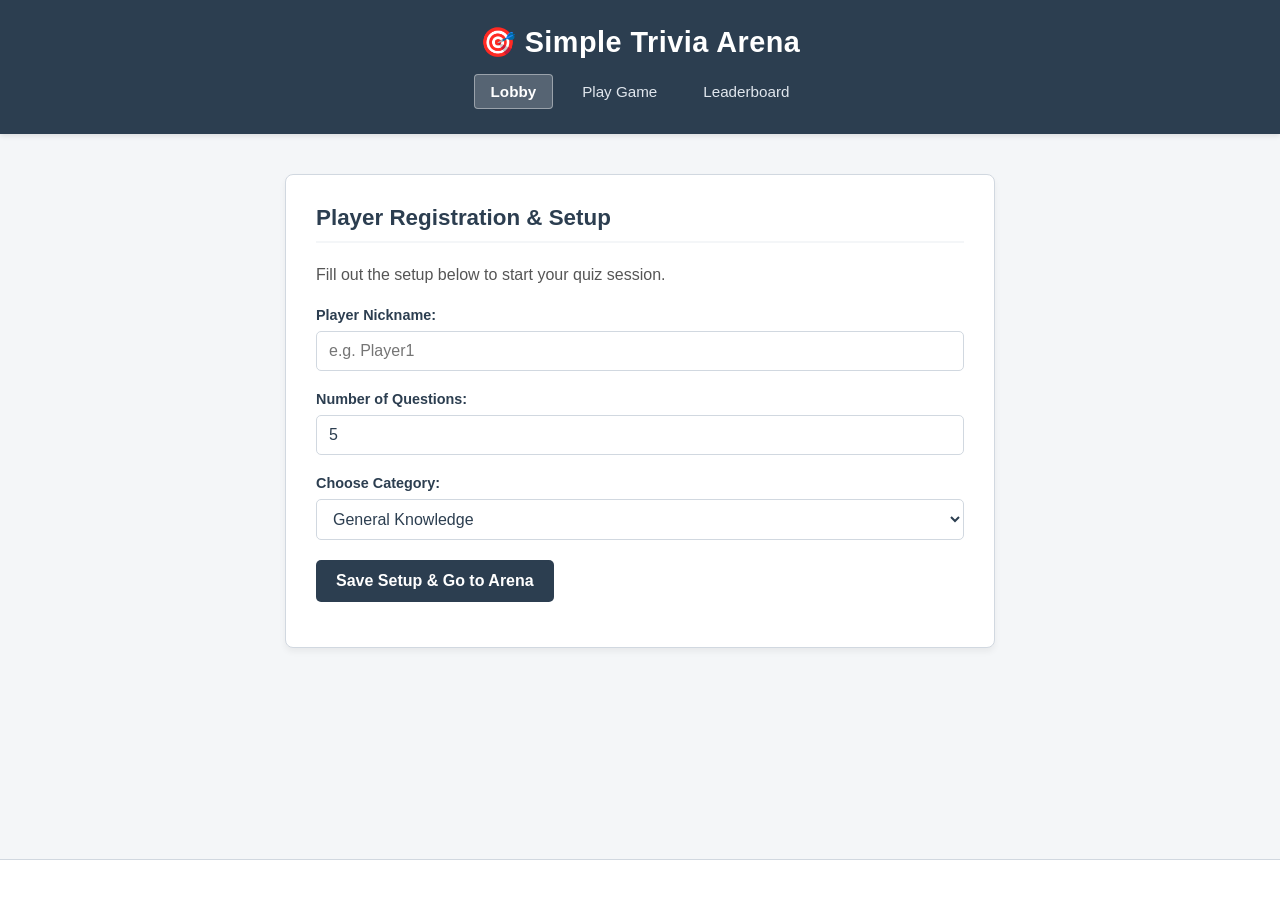
<file: index.html>
<!doctype html>
<html lang="en">
  <head>
    <meta charset="UTF-8" />
    <meta name="viewport" content="width=device-width, initial-scale=1.0" />
    <title>Trivia Arena - Home</title>
    <link rel="stylesheet" href="css/style.css" />
  </head>
  <body>
    <header>
      <h1>🎯 Simple Trivia Arena</h1>
      <nav>
        <a href="index.html" class="active">Lobby</a>
        <a href="arena.html">Play Game</a>
        <a href="leaderboard.html">Leaderboard</a>
      </nav>
    </header>

    <main>
      <section class="form-container">
        <h2>Player Registration & Setup</h2>
        <p>Fill out the setup below to start your quiz session.</p>

        <form id="setupForm">
          <!-- Input Type 1: Text -->
          <div class="form-group">
            <label id="nameLabel" for="username">Player Nickname:</label>
            <input
              type="text"
              id="username"
              required
              minlength="3"
              maxlength="15"
              placeholder="e.g. Player1"
            />
          </div>

          <!-- Input Type 2: Number -->
          <div class="form-group">
            <label for="amount">Number of Questions:</label>
            <input
              type="number"
              id="amount"
              min="5"
              max="20"
              value="5"
              required
            />
          </div>

          <!-- Input Type 3: Select Dropdown -->
          <div class="form-group">
            <label for="category">Choose Category:</label>
            <select id="category">
              <option value="9">General Knowledge</option>
              <option value="11">Movies/Film</option>
              <option value="17">Science & Nature</option>
              <option value="23">History</option>
            </select>
          </div>

          <button type="submit" id="startBtn">Save Setup & Go to Arena</button>
        </form>

        <div id="formFeedback" class="feedback-msg"></div>
      </section>
    </main>

    <footer></footer>

    <script type="module" src="js/main.js"></script>
  </body>
</html>
</file>
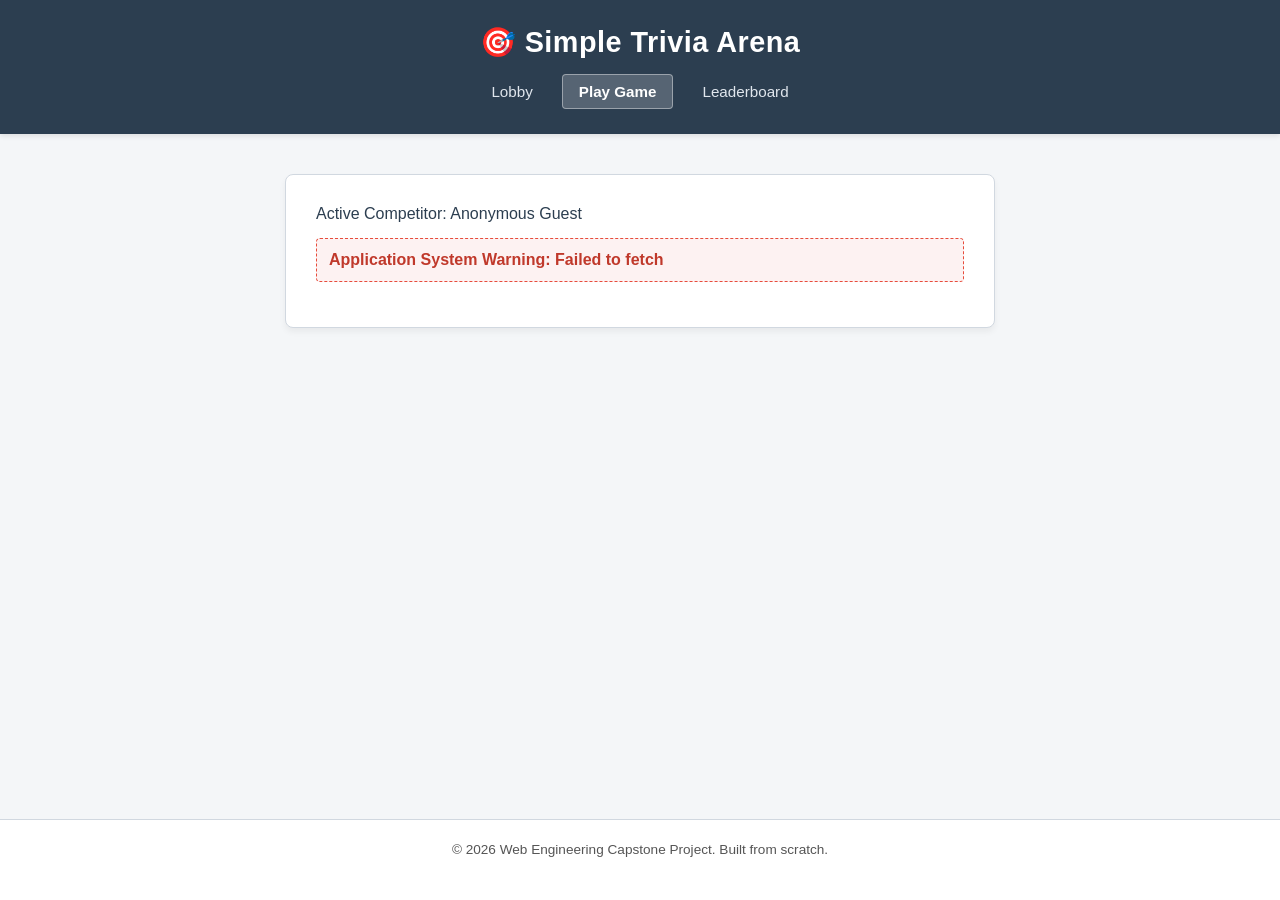
<file: arena.html>
<!doctype html>
<html lang="en">
  <head>
    <meta charset="UTF-8" />
    <meta name="viewport" content="width=device-width, initial-scale=1.0" />
    <title>Trivia Arena - Game</title>
    <link rel="stylesheet" href="css/style.css" />
  </head>
  <body>
    <header>
      <h1>🎯 Simple Trivia Arena</h1>
      <nav>
        <a href="index.html">Lobby</a>
        <a href="arena.html" class="active">Play Game</a>
        <a href="leaderboard.html">Leaderboard</a>
      </nav>
    </header>

    <main>
      <section id="gameSection">
        <div id="playerWelcome"></div>

        <!-- Loading State Indicator -->
        <div id="loadingIndicator" class="hidden">
          ⏳ Fetching questions from Open Trivia DB...
        </div>

        <!-- Error State Container -->
        <div id="errorMessage" class="error-msg hidden"></div>

        <!-- Quiz Container generated by JS -->
        <div id="quizBox" class="hidden">
          <div class="quiz-header">
            <h3>Question <span id="currentNum">1</span></h3>
            <div id="scoreDisplay">Score: 0</div>
          </div>
          <hr />
          <p id="questionText">Question content goes here...</p>
          <div id="answerButtons" class="options-grid">
            <!-- Buttons will be appended here dynamically -->
          </div>
        </div>

        <!-- Results Container -->
        <div id="resultBox" class="hidden">
          <h2>Game Over!</h2>
          <p id="finalScoreText"></p>
          <button id="saveScoreBtn">Save Score to Leaderboard</button>
        </div>
      </section>
    </main>

    <footer>
      <p>&copy; 2026 Web Engineering Capstone Project. Built from scratch.</p>
    </footer>

    <!-- Single Module Entry Point -->
    <script type="module" src="js/main.js"></script>
  </body>
</html>
</file>
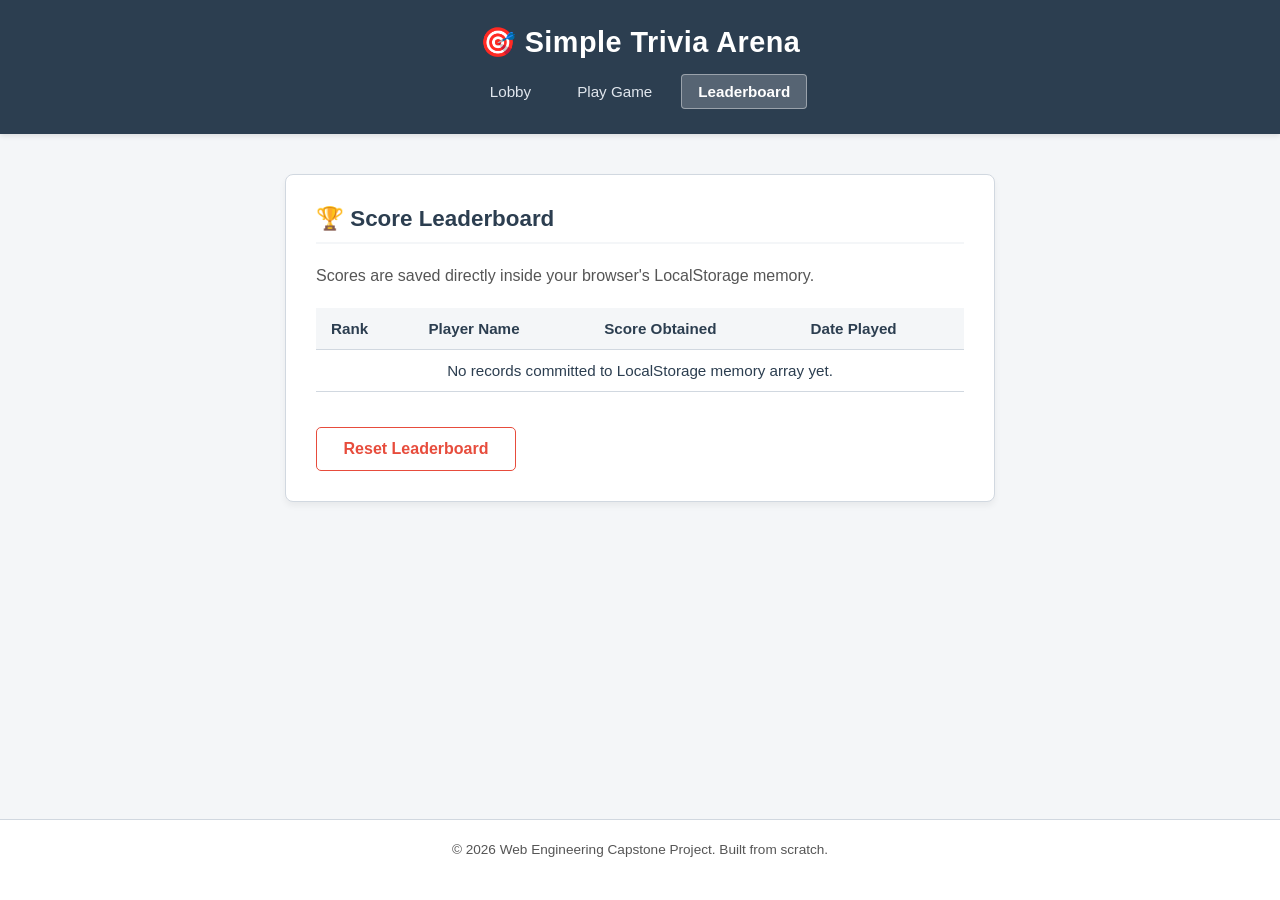
<file: leaderboard.html>
<!doctype html>
<html lang="en">
  <head>
    <meta charset="UTF-8" />
    <meta name="viewport" content="width=device-width, initial-scale=1.0" />
    <title>Trivia Arena - Leaderboard</title>
    <link rel="stylesheet" href="css/style.css" />
  </head>
  <body>
    <header>
      <h1>🎯 Simple Trivia Arena</h1>
      <nav>
        <a href="index.html">Lobby</a>
        <a href="arena.html">Play Game</a>
        <a href="leaderboard.html" class="active">Leaderboard</a>
      </nav>
    </header>

    <main>
      <section>
        <h2>🏆 Score Leaderboard</h2>
        <p>
          Scores are saved directly inside your browser's LocalStorage memory.
        </p>

        <table id="leaderboardTable">
          <thead>
            <tr>
              <th>Rank</th>
              <th>Player Name</th>
              <th>Score Obtained</th>
              <th>Date Played</th>
            </tr>
          </thead>
          <tbody id="leaderboardBody">
            <!-- Dynamic rows inserted here -->
          </tbody>
        </table>

        <button id="clearScoresBtn">Reset Leaderboard</button>
      </section>
    </main>

    <footer>
      <p>&copy; 2026 Web Engineering Capstone Project. Built from scratch.</p>
    </footer>

    <script type="module" src="js/main.js"></script>
  </body>
</html>
</file>
<file: css/style.css>
:root {
  --primary-blue: #2c3e50;
  --accent-green: #27ae60;
  --light-gray: #f4f6f8;
  --card-bg: #ffffff;
  --border-color: #d1d8e0;
  --text-color: #2c3e50;
}

* {
  box-sizing: border-box;
  margin: 0;
  padding: 0;
  font-family: "Segoe UI", Tahoma, Geneva, Verdana, sans-serif;
}

body {
  background-color: var(--light-gray);
  color: var(--text-color);
  display: flex;
  flex-direction: column;
  min-height: 100vh;
}
header {
  background-color: var(--primary-blue);
  color: white;
  padding: 25px 15px;
  text-align: center;
  box-shadow: 0 2px 5px rgba(0, 0, 0, 0.1);
}

header h1 {
  margin-bottom: 15px;
  font-size: 1.8rem;
  letter-spacing: 0.5px;
}

nav {
  display: flex;
  justify-content: center;
  gap: 12px;
}

nav a {
  color: #e0e6ed;
  text-decoration: none;
  padding: 8px 16px;
  border: 1px solid transparent;
  border-radius: 4px;
  font-size: 0.95rem;
  transition: all 0.2s ease;
}

nav a:hover {
  color: #ffffff;
  background-color: rgba(255, 255, 255, 0.1);
}

nav a.active {
  background-color: rgba(255, 255, 255, 0.2);
  color: #ffffff;
  border-color: rgba(255, 255, 255, 0.4);
  font-weight: bold;
}

main {
  flex: 1;
  padding: 40px 20px;
  max-width: 750px;
  width: 100%;
  margin: 0 auto;
}

section {
  background: var(--card-bg);
  padding: 30px;
  border: 1px solid var(--border-color);
  border-radius: 8px;
  box-shadow: 0 4px 6px rgba(0, 0, 0, 0.05);
  margin-bottom: 25px;
}

h2 {
  margin-bottom: 20px;
  color: var(--primary-blue);
  font-size: 1.4rem;
  border-bottom: 2px solid var(--light-gray);
  padding-bottom: 10px;
}

p {
  margin-bottom: 20px;
  line-height: 1.5;
  color: #555;
}

.form-group {
  margin-bottom: 20px;
}

.form-group label {
  display: block;
  margin-bottom: 8px;
  font-weight: 600;
  font-size: 0.9rem;
}

.form-group input,
.form-group select {
  width: 100%;
  padding: 10px 12px;
  border: 1px solid var(--border-color);
  border-radius: 5px;
  font-size: 1rem;
  color: var(--text-color);
  background-color: #fff;
  transition: border-color 0.2s;
}

.form-group input:focus,
.form-group select:focus {
  outline: none;
  border-color: var(--primary-blue);
}

button {
  background-color: var(--primary-blue);
  color: white;
  padding: 12px 20px;
  border: none;
  border-radius: 5px;
  cursor: pointer;
  font-weight: 600;
  font-size: 1rem;
  width: 100%;
  transition: background-color 0.2s;
}

button:hover {
  background-color: #1a252f;
}

.options-grid {
  display: grid;
  grid-template-columns: 1fr;
  gap: 12px;
  margin-top: 20px;
}

.answer-btn {
  background-color: #ffffff;
  color: var(--text-color);
  border: 1px solid var(--border-color);
  text-align: left;
  padding: 14px 18px;
  font-weight: 500;
  box-shadow: 0 1px 3px rgba(0, 0, 0, 0.02);
}

.answer-btn:hover {
  background-color: var(--light-gray);
  border-color: #b1bccc;
}

.quiz-header {
  display: flex;
  justify-content: space-between;
  align-items: center;
  font-weight: bold;
  margin-bottom: 10px;
}

hr {
  border: 0;
  height: 1px;
  background: var(--border-color);
  margin-bottom: 20px;
}

#questionText {
  font-size: 1.15rem;
  font-weight: 600;
  color: var(--text-color);
}

table {
  width: 100%;
  border-collapse: collapse;
  margin: 20px 0;
  font-size: 0.95rem;
}

table th,
table td {
  padding: 12px 15px;
  text-align: left;
  border-bottom: 1px solid var(--border-color);
}

table th {
  background-color: var(--light-gray);
  color: var(--text-color);
  font-weight: 600;
}

table tr:hover {
  background-color: rgba(0, 0, 0, 0.01);
}

.hidden {
  display: none !important;
}

.feedback-msg {
  color: var(--accent-green);
  margin-top: 15px;
  font-weight: 600;
  text-align: center;
}

.error-msg {
  color: #c0392b;
  font-weight: bold;
  padding: 12px;
  background-color: #fdf2f2;
  border: 1px dashed #e74c3c;
  border-radius: 4px;
  margin: 15px 0;
}

#clearScoresBtn {
  background-color: transparent;
  color: #e74c3c;
  border: 1px solid #e74c3c;
  margin-top: 15px;
}

#clearScoresBtn:hover {
  background-color: #fdf2f2;
}

footer {
  text-align: center;
  padding: 20px;
  background-color: #ffffff;
  color: #7f8c8d;
  font-size: 0.85rem;
  border-top: 1px solid var(--border-color);
}

@media (max-width: 600px) {
  main {
    padding: 20px 10px;
  }
  nav {
    gap: 8px;
  }
  nav a {
    padding: 6px 10px;
    font-size: 0.85rem;
  }
  section {
    padding: 20px;
  }
}

@media (min-width: 1024px) {
  .options-grid {
    grid-template-columns: 1fr 1fr;
  }
  button {
    width: auto;
    min-width: 200px;
  }
}
</file>
